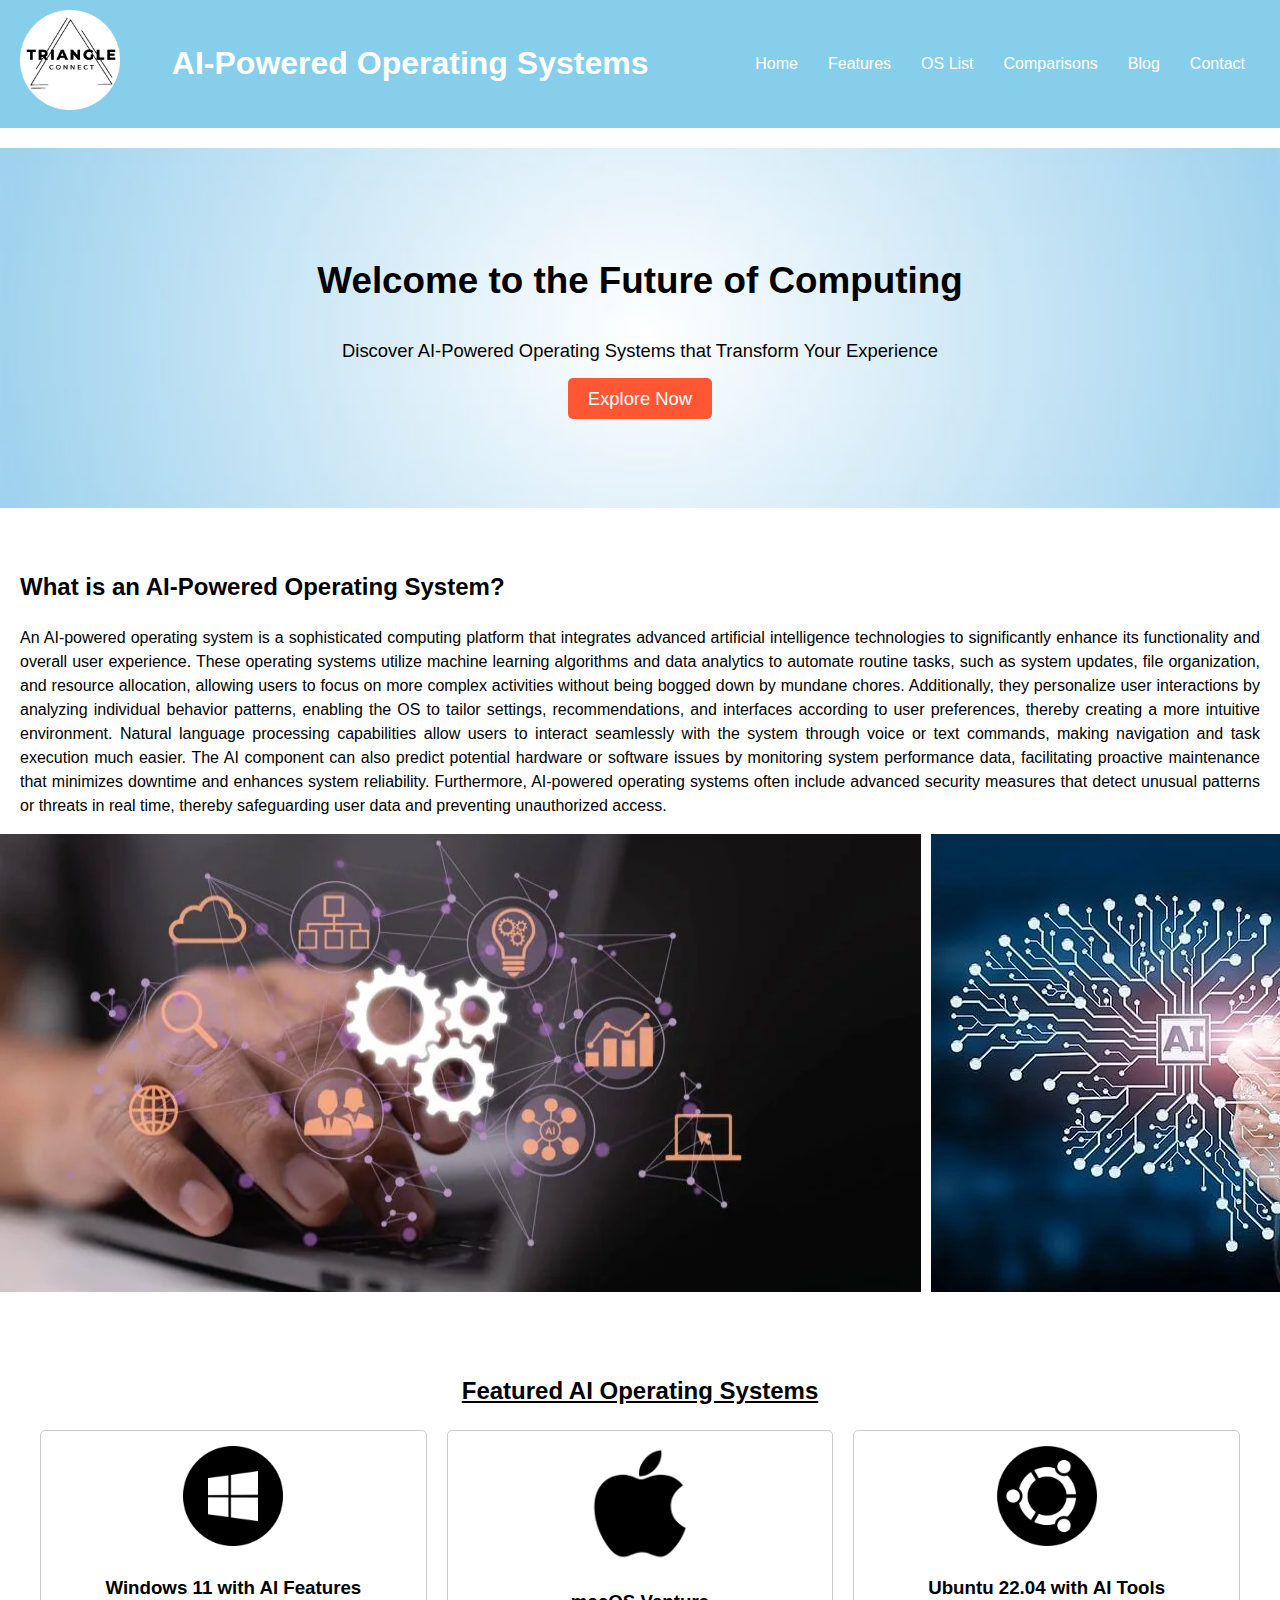
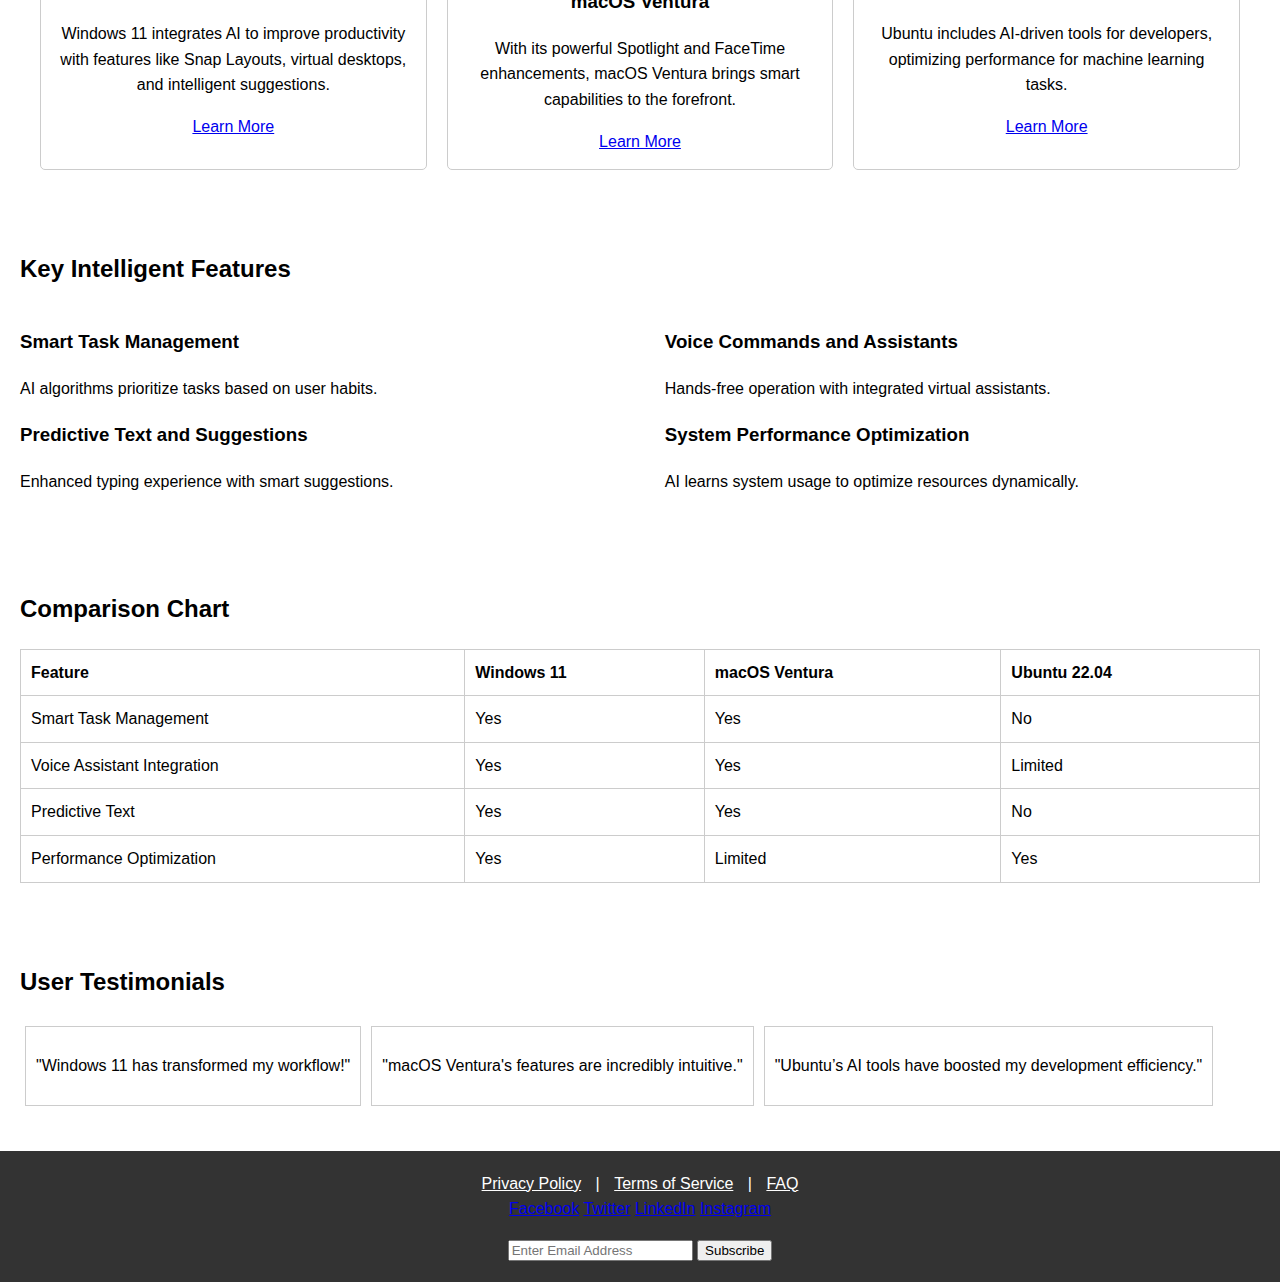
<file: index.html>
<!DOCTYPE html>
<html lang="en">
<head>
    <meta charset="UTF-8">
    <meta name="viewport" content="width=device-width, initial-scale=1.0">
    <title>Explore the Future: AI-Powered Operating Systems</title>
    <link rel="stylesheet" href="S.css">
</head>
<body>

<header>
    <div class="logo"><img src="logo.png" alt="Your Logo" style="width: 100px; height: auto;"></div>
</div>
<h1 class="site-title">AI-Powered Operating Systems</h1>
<nav>
    <ul>
        <li><a href="#home">Home</a></li>
        <li><a href="#features">Features</a></li>
        <li><a href="#os-list">OS List</a></li>
        <li><a href="#comparisons">Comparisons</a></li>
        <li><a href="#blog">Blog</a></li>
        <li><a href="#contact">Contact</a></li>
    </ul>
</nav>
</header>

<section class="hero">
    <h1>Welcome to the Future of Computing</h1>
    <p>Discover AI-Powered Operating Systems that Transform Your Experience</p>
    <a href="#os-list" class="cta-button">Explore Now</a>
</section>

<section id="features">
    <h2>What is an AI-Powered Operating System?</h2>
    <p class="justified">An AI-powered operating system is a sophisticated computing platform that integrates advanced artificial intelligence technologies to significantly enhance its functionality and overall user experience. These operating systems utilize machine learning algorithms and data analytics to automate routine tasks, such as system updates, file organization, and resource allocation, allowing users to focus on more complex activities without being bogged down by mundane chores. Additionally, they personalize user interactions by analyzing individual behavior patterns, enabling the OS to tailor settings, recommendations, and interfaces according to user preferences, thereby creating a more intuitive environment.
        Natural language processing capabilities allow users to interact seamlessly with the system through voice or text commands, making navigation and task execution much easier. The AI component can also predict potential hardware or software issues by monitoring system performance data, facilitating proactive maintenance that minimizes downtime and enhances system reliability. Furthermore, AI-powered operating systems often include advanced security measures that detect unusual patterns or threats in real time, thereby safeguarding user data and preventing unauthorized access.</p>
        <div class="image-container">
            <img src="concept.png" alt="AI Concept Art">
            <img src="ai.png" alt="AI Concept Art 2">
        </div>        
</section>
<section id="os-list">
    <div class="os-head">
    <h2>Featured AI Operating Systems</h2>
 </div>
    <div class="os-grid">
        <div class="os-card">
            <img src="windows.png" alt="Windows 11" style="width: 100px; height: auto;">
            <h3>Windows 11 with AI Features</h3>
            <p>Windows 11 integrates AI to improve productivity with features like Snap Layouts, virtual desktops, and intelligent suggestions.</p>
            <a href="#">Learn More</a>
        </div>
        <div class="os-card">
            <img src="mac.png" alt="macOS Ventura" style="width: 100px; height: auto;">
            <h3>macOS Ventura</h3>
            <p>With its powerful Spotlight and FaceTime enhancements, macOS Ventura brings smart capabilities to the forefront.</p>
            <a href="#">Learn More</a>
        </div>
        <div class="os-card">
            <img src="ubuntu.png" alt="Ubuntu 22.04" style="width: 100px; height: auto;">
            <h3>Ubuntu 22.04 with AI Tools</h3>
            <p>Ubuntu includes AI-driven tools for developers, optimizing performance for machine learning tasks.</p>
            <a href="#">Learn More</a>
        </div>
    </div>
</section>

<section id="key-features">
    <h2>Key Intelligent Features</h2>
    <div class="features-layout">
        <div class="features-left">
            <h3>Smart Task Management</h3>
            <p>AI algorithms prioritize tasks based on user habits.</p>
            <h3>Predictive Text and Suggestions</h3>
            <p>Enhanced typing experience with smart suggestions.</p>
        </div>
        <div class="features-right">
            <h3>Voice Commands and Assistants</h3>
            <p>Hands-free operation with integrated virtual assistants.</p>
            <h3>System Performance Optimization</h3>
            <p>AI learns system usage to optimize resources dynamically.</p>
        </div>
    </div>
</section>

<section id="comparisons">
    <h2>Comparison Chart</h2>
    <table>
        <thead>
            <tr>
                <th>Feature</th>
                <th>Windows 11</th>
                <th>macOS Ventura</th>
                <th>Ubuntu 22.04</th>
            </tr>
        </thead>
        <tbody>
            <tr>
                <td>Smart Task Management</td>
                <td>Yes</td>
                <td>Yes</td>
                <td>No</td>
            </tr>
            <tr>
                <td>Voice Assistant Integration</td>
                <td>Yes</td>
                <td>Yes</td>
                <td>Limited</td>
            </tr>
            <tr>
                <td>Predictive Text</td>
                <td>Yes</td>
                <td>Yes</td>
                <td>No</td>
            </tr>
            <tr>
                <td>Performance Optimization</td>
                <td>Yes</td>
                <td>Limited</td>
                <td>Yes</td>
            </tr>
        </tbody>
    </table>
</section>

<section id="testimonials">
    <h2>User Testimonials</h2>
    <div class="testimonial-carousel">
        <div class="testimonial">
            <p>"Windows 11 has transformed my workflow!"</p>
        </div>
        <div class="testimonial">
            <p>"macOS Ventura's features are incredibly intuitive."</p>
        </div>
        <div class="testimonial">
            <p>"Ubuntu’s AI tools have boosted my development efficiency."</p>
        </div>
    </div>
</section>

<footer>
    <div class="footer-links">
        <a href="#">Privacy Policy</a> |
        <a href="#">Terms of Service</a> |
        <a href="#">FAQ</a>
    </div>
    <div class="social-media">
        <a href="#">Facebook</a>
        <a href="#">Twitter</a>
        <a href="#">LinkedIn</a>
        <a href="#">Instagram</a>
    </div>
    <form class="newsletter">
        <input type="email" placeholder="Enter Email Address">
        <button type="submit">Subscribe</button>
    </form>
</footer>

</body>
</html>
</file>
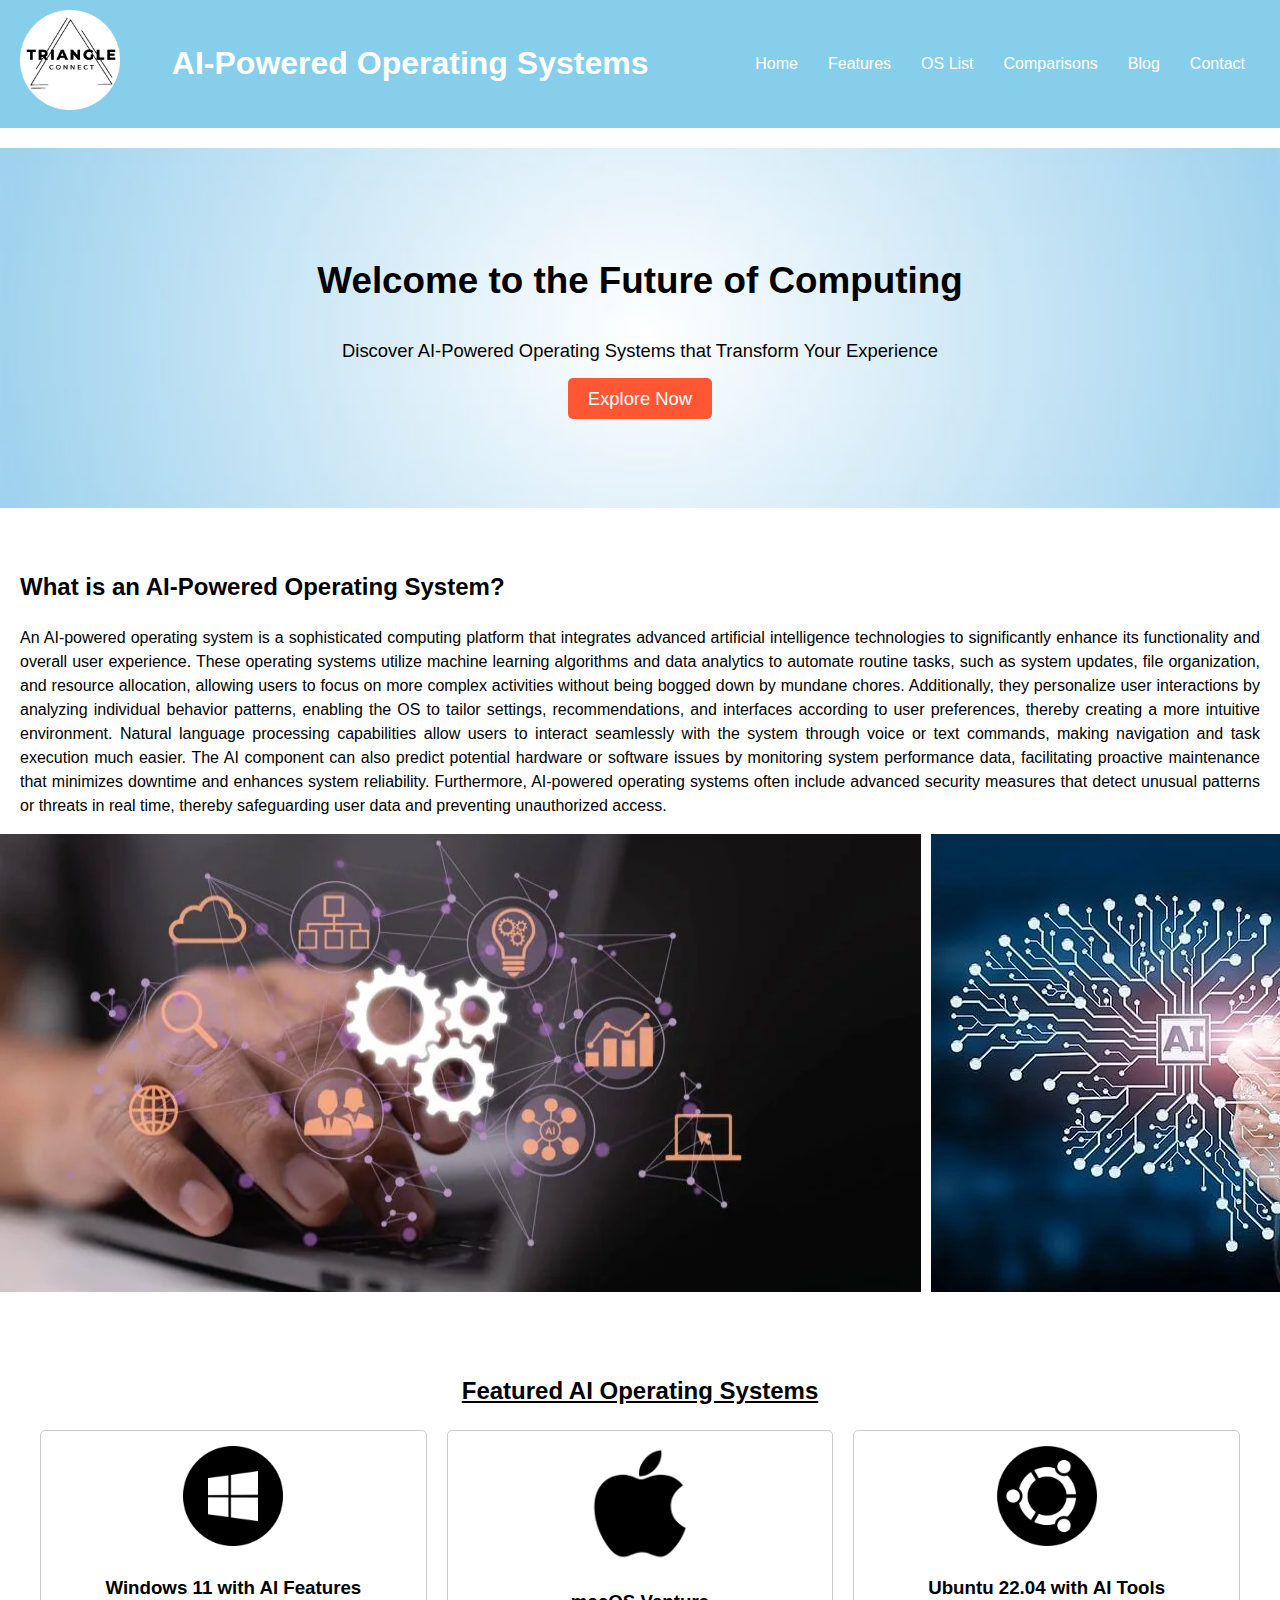
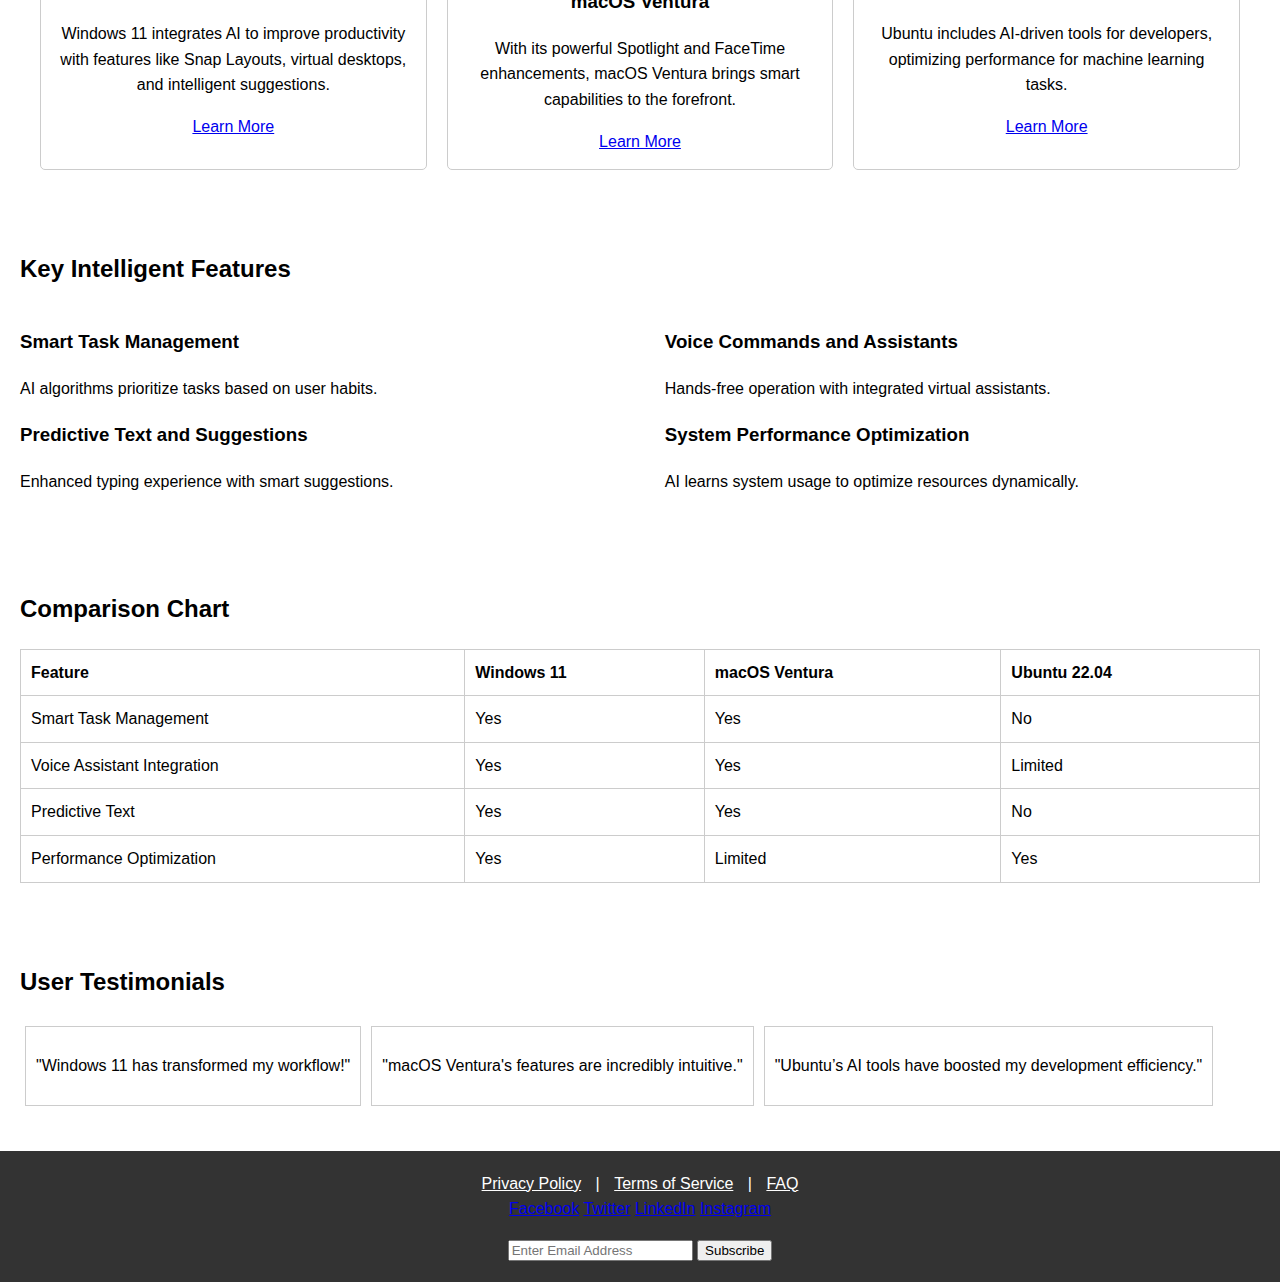
<file: oshome.html>
<!DOCTYPE html>
<html lang="en">
<head>
    <meta charset="UTF-8">
    <meta name="viewport" content="width=device-width, initial-scale=1.0">
    <title>Explore the Future: AI-Powered Operating Systems</title>
    <link rel="stylesheet" href="S.css">
</head>
<body>

<header>
    <div class="logo"><img src="logo.png" alt="Your Logo" style="width: 100px; height: auto;"></div>
</div>
<h1 class="site-title">AI-Powered Operating Systems</h1>
<nav>
    <ul>
        <li><a href="#home">Home</a></li>
        <li><a href="#features">Features</a></li>
        <li><a href="#os-list">OS List</a></li>
        <li><a href="#comparisons">Comparisons</a></li>
        <li><a href="#blog">Blog</a></li>
        <li><a href="#contact">Contact</a></li>
    </ul>
</nav>
</header>

<section class="hero">
    <h1>Welcome to the Future of Computing</h1>
    <p>Discover AI-Powered Operating Systems that Transform Your Experience</p>
    <a href="#os-list" class="cta-button">Explore Now</a>
</section>

<section id="features">
    <h2>What is an AI-Powered Operating System?</h2>
    <p class="justified">An AI-powered operating system is a sophisticated computing platform that integrates advanced artificial intelligence technologies to significantly enhance its functionality and overall user experience. These operating systems utilize machine learning algorithms and data analytics to automate routine tasks, such as system updates, file organization, and resource allocation, allowing users to focus on more complex activities without being bogged down by mundane chores. Additionally, they personalize user interactions by analyzing individual behavior patterns, enabling the OS to tailor settings, recommendations, and interfaces according to user preferences, thereby creating a more intuitive environment.
        Natural language processing capabilities allow users to interact seamlessly with the system through voice or text commands, making navigation and task execution much easier. The AI component can also predict potential hardware or software issues by monitoring system performance data, facilitating proactive maintenance that minimizes downtime and enhances system reliability. Furthermore, AI-powered operating systems often include advanced security measures that detect unusual patterns or threats in real time, thereby safeguarding user data and preventing unauthorized access.</p>
        <div class="image-container">
            <img src="concept.png" alt="AI Concept Art">
            <img src="ai.png" alt="AI Concept Art 2">
        </div>        
</section>
<section id="os-list">
    <div class="os-head">
    <h2>Featured AI Operating Systems</h2>
 </div>
    <div class="os-grid">
        <div class="os-card">
            <img src="windows.png" alt="Windows 11" style="width: 100px; height: auto;">
            <h3>Windows 11 with AI Features</h3>
            <p>Windows 11 integrates AI to improve productivity with features like Snap Layouts, virtual desktops, and intelligent suggestions.</p>
            <a href="#">Learn More</a>
        </div>
        <div class="os-card">
            <img src="mac.png" alt="macOS Ventura" style="width: 100px; height: auto;">
            <h3>macOS Ventura</h3>
            <p>With its powerful Spotlight and FaceTime enhancements, macOS Ventura brings smart capabilities to the forefront.</p>
            <a href="#">Learn More</a>
        </div>
        <div class="os-card">
            <img src="ubuntu.png" alt="Ubuntu 22.04" style="width: 100px; height: auto;">
            <h3>Ubuntu 22.04 with AI Tools</h3>
            <p>Ubuntu includes AI-driven tools for developers, optimizing performance for machine learning tasks.</p>
            <a href="#">Learn More</a>
        </div>
    </div>
</section>

<section id="key-features">
    <h2>Key Intelligent Features</h2>
    <div class="features-layout">
        <div class="features-left">
            <h3>Smart Task Management</h3>
            <p>AI algorithms prioritize tasks based on user habits.</p>
            <h3>Predictive Text and Suggestions</h3>
            <p>Enhanced typing experience with smart suggestions.</p>
        </div>
        <div class="features-right">
            <h3>Voice Commands and Assistants</h3>
            <p>Hands-free operation with integrated virtual assistants.</p>
            <h3>System Performance Optimization</h3>
            <p>AI learns system usage to optimize resources dynamically.</p>
        </div>
    </div>
</section>

<section id="comparisons">
    <h2>Comparison Chart</h2>
    <table>
        <thead>
            <tr>
                <th>Feature</th>
                <th>Windows 11</th>
                <th>macOS Ventura</th>
                <th>Ubuntu 22.04</th>
            </tr>
        </thead>
        <tbody>
            <tr>
                <td>Smart Task Management</td>
                <td>Yes</td>
                <td>Yes</td>
                <td>No</td>
            </tr>
            <tr>
                <td>Voice Assistant Integration</td>
                <td>Yes</td>
                <td>Yes</td>
                <td>Limited</td>
            </tr>
            <tr>
                <td>Predictive Text</td>
                <td>Yes</td>
                <td>Yes</td>
                <td>No</td>
            </tr>
            <tr>
                <td>Performance Optimization</td>
                <td>Yes</td>
                <td>Limited</td>
                <td>Yes</td>
            </tr>
        </tbody>
    </table>
</section>

<section id="testimonials">
    <h2>User Testimonials</h2>
    <div class="testimonial-carousel">
        <div class="testimonial">
            <p>"Windows 11 has transformed my workflow!"</p>
        </div>
        <div class="testimonial">
            <p>"macOS Ventura's features are incredibly intuitive."</p>
        </div>
        <div class="testimonial">
            <p>"Ubuntu’s AI tools have boosted my development efficiency."</p>
        </div>
    </div>
</section>

<footer>
    <div class="footer-links">
        <a href="#">Privacy Policy</a> |
        <a href="#">Terms of Service</a> |
        <a href="#">FAQ</a>
    </div>
    <div class="social-media">
        <a href="#">Facebook</a>
        <a href="#">Twitter</a>
        <a href="#">LinkedIn</a>
        <a href="#">Instagram</a>
    </div>
    <form class="newsletter">
        <input type="email" placeholder="Enter Email Address">
        <button type="submit">Subscribe</button>
    </form>
</footer>

</body>
</html>
</file>
<file: S.css>
body {
    font-family: Arial, sans-serif;
    margin: 0;
    padding: 0;
    line-height: 1.6;
}

header {
    background: skyblue; 
    color: white;
    padding: 10px 20px; 
    display: flex; 
    justify-content: space-between;
    align-items: center;
}

.logo img {
    width: 100px;
    height: auto;
}

nav ul {
    list-style: none;
    display: flex;
}

nav ul li {
    margin: 0 15px;
}

nav ul li a {
    color: white;
    text-decoration: none;
}

nav ul li a:hover {
    text-decoration: underline; /* Add underline on hover for better visibility */
}

.hero {
    background: url('bg.jpg') no-repeat center center/cover;
    color: black; 
    padding: 80px 20px; 
    text-align: center; 
    min-height: 200px; 
    font-size: 1.15em; 
}

.cta-button {
    margin-top: 20px;
    background: #FF5733;
    color: white;
    padding: 10px 20px;
    text-decoration: none;
    border-radius: 5px;
    transition: background 0.3s; /* Smooth transition for hover effect */
}

.cta-button:hover {
    background: #FF4500; /* Darker shade on hover */
}

section {
    padding: 20px;
    margin: 20px 0;
}

h2 {
    margin-bottom: 20px;
}
.justified {
    text-align: justify; /* Justifies the text */
    line-height: 1.5; /* Optional: improve readability with line height */
}
.image-container {
    display: flex;
    justify-content: center;
    gap: 10px; 
}

.image-container img {
    max-width: 100%; 
    height: auto;
}
.os-head {
    text-align: center;
    color: black;
    text-decoration: underline;
}
.os-grid {
    display: grid;
    grid-template-columns: repeat(auto-fill, minmax(300px, 1fr));
    gap: 20px;
    justify-content: center;
    margin: 0 auto; 
    max-width: 1200px;
}

.os-card {
    border: 1px solid #ccc;
    border-radius: 5px;
    padding: 15px;
    text-align: center;
}

.features-layout {
    display: flex;
    justify-content: space-between;
}

.features-left, .features-right {
    width: 48%;
}

table {
    width: 100%;
    border-collapse: collapse;
}

table th, table td {
    border: 1px solid #ccc;
    padding: 10px;
    text-align: left;
}

.testimonial-carousel {
    display: flex;
    overflow-x: auto;
}

.testimonial {
    min-width: 300px;
    padding: 10px;
    border: 1px solid #ccc;
    margin: 5px;
}

footer {
    background: #333;
    color: white;
    padding: 20px;
    text-align: center;
}

.footer-links a {
    color: white;
    margin: 0 10px;
}

.newsletter {
    margin-top: 15px;
}

/* Responsive Design */
@media (max-width: 768px) {
    header {
        flex-direction: column; /* Stack elements on smaller screens */
        align-items: flex-start; /* Align items to the start */
    }

    nav ul {
        flex-direction: column; /* Stack navigation items */
        padding: 0;
    }

    nav ul li {
        margin: 5px 0; /* Vertical spacing for stacked items */
    }

    .features-layout {
        flex-direction: column; /* Stack features layout on small screens */
    }

    .features-left, .features-right {
        width: 100%; /* Full width on small screens */
    }
}
</file>
